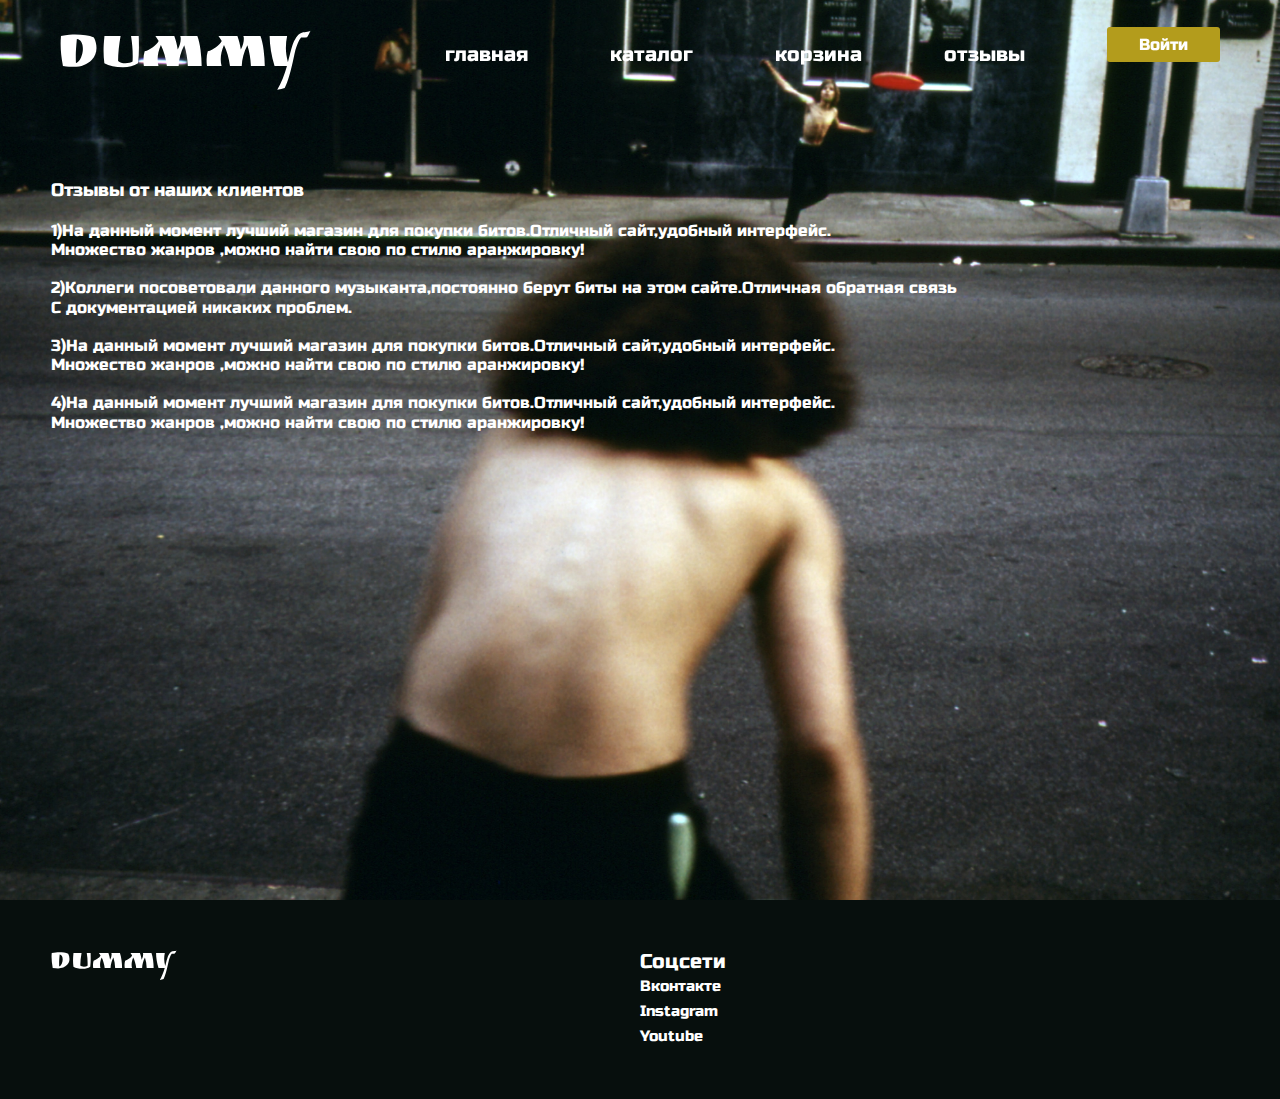
<file: Сайт/feedback.html>
<!DOCTYPE html>
<html lang="en">
<head>
    <meta charset="UTF-8">
    <meta http-equiv="X-UA-Compatible" content="IE=edge">
    <meta name="viewport" content="width=device-width, initial-scale=1.0">
    <title>Отзывы</title>
    <link rel="stylesheet" href="./css/reset.css">
    <link rel="stylesheet" href="./css/feetback-stily.css">
</head>
<body>
    <header class="header">
        <div class="wrapper">
            <div class="header__wrapper">
                <div class="header__logo">
                    <a href="/" class="header__logo-link">
                        <img src="./img/svg/dummy.svg" alt="Dummy" class="header__logo-pic">
                    </a>
                </div>
                
                <nav class="header__nav">
                    <ul class="header__list">
                        <li class="header__item">
                            <a href="index.html" class="header__link">главная</a>
                        </li>
                        <li class="header__item">
                            <a href="catalog.html" class="header__link">каталог</a>
                        </li>
                        <li class="header__item">
                            <a href="basket.html" class="header__link">корзина</a>
                        </li>
                        <li class="header__item">
                            <a href="#!" class="header__link">отзывы</a>
                        </li>
                        <li class="sign">
                            <a href="login.html" class="sign__back">Войти</a>
                        </li>
                    </ul>
                </nav>
             </div>
        </div>
    </header>

    <main class="main">
        <section class="intro">
            <div class="wrapper">
                <h1 class="title">
                    <strong>Отзывы от наших клиентов</strong> 
                </h1>
                <h2 class="subtitle">
                    <br>1)На данный момент лучший магазин для покупки битов.Отличный сайт,удобный интерфейс.</br>
                        <p>
                        Множество жанров ,можно найти свою по стилю аранжировку!
                        </p>
                    <br>2)Коллеги посоветовали данного музыканта,постоянно берут биты на этом сайте.Отличная обратная связь</br>
                        <p>
                        С документацией никаких проблем.
                        </p>
                    <br>3)На данный момент лучший магазин для покупки битов.Отличный сайт,удобный интерфейс.</br>
                        <p>
                        Множество жанров ,можно найти свою по стилю аранжировку!
                        </p>
                    <br>4)На данный момент лучший магазин для покупки битов.Отличный сайт,удобный интерфейс.</br>
                        <p>
                        Множество жанров ,можно найти свою по стилю аранжировку!
                        </p>
                </h2>
            </div>
        </section>
    </main>

    <footer class="footer">
        <div class="wrapper">
            <div class="footer__item">
                <div class="footer__logo">
                    <img src="./img/svg/dummyFoot.svg"  alt="" class="footer__logo-pic">
                </div>
                <nav class="footer__nav">
                    <ul class="footer__menu">
                        <li class="footer__menu-item">
                            <h3 class="footer__menu-title">Соцсети</h3>
                        </li>
                        <li class="footer__menu-item">
                            <a href="https://vk.com/public189046890" class="footer__menu-link">Вконтакте</a>
                        </li>
                        <li class="footer__menu-item">
                            <a href="#!" class="footer__menu-link">Instagram</a>
                        </li>
                        <li class="footer__menu-item">
                            <a href="https://www.youtube.com/channel/UC0x2ER21wXmEtyLH4sxuByA" class="footer__menu-link">Youtube</a>                            </a>
                        </li>
                    </ul>
                </nav>
            </div>
        </div>
    </footer>

    
</body>
</html>
</file>
<file: Сайт/css/feetback-stily.css>
/* russo-one-regular - cyrillic_latin */
@font-face {
    font-display: swap; /* Check https://developer.mozilla.org/en-US/docs/Web/CSS/@font-face/font-display for other options. */
    font-family: 'Russo One';
    font-style: normal;
    font-weight: 400;
    src: url('../fonts/russo-one-v14-cyrillic_latin-regular.woff2') format('woff2'), /* Chrome 36+, Opera 23+, Firefox 39+ */
         url('../fonts/russo-one-v14-cyrillic_latin-regular.woff') format('woff'); /* Chrome 5+, Firefox 3.6+, IE 9+, Safari 5.1+ */
  }

  /* ruslan-display-regular - cyrillic_latin */
@font-face {
    font-display: swap; /* Check https://developer.mozilla.org/en-US/docs/Web/CSS/@font-face/font-display for other options. */
    font-family: 'Ruslan Display';
    font-style: normal;
    font-weight: 400;
    src: url('../fonts/ruslan-display-v22-cyrillic_latin-regular.woff2') format('woff2'), /* Chrome 36+, Opera 23+, Firefox 39+ */
         url('../fonts/ruslan-display-v22-cyrillic_latin-regular.woff') format('woff'); /* Chrome 5+, Firefox 3.6+, IE 9+, Safari 5.1+ */
  }
  html{
    box-sizing: border-box;
  }
*, *::before, *::after{
    box-sizing: inherit;
}

body{
    font-family: 'Russo One';
    font-style: normal;
    font-size: 16px;
    line-height: 1.2;
    font-weight: normal; 
    color: white;
}

.wrapper{
    max-width: 2900px;
    margin: 0 auto;
}

/*Header style start */

.header{
    position: fixed;
    top: 0;
    left: 0;
    width: 100%;
}

.header__wrapper{
    display: flex;
    flex-wrap: wrap;
    align-items: flex-end;
    justify-content: space-between;
    padding-left: 60px;
    padding-top: 20px;
    padding-right: 60px;
    
}

.header__list{
    display: flex;
    flex-wrap: wrap;
}

.header__item{
    margin-right: 82px;
}

.header__item:last-child{
    margin-right: 0;
}

.header__link{
    font-size: 20px;
    line-height: 70px;
    color: white;
    text-decoration: none;
}

.header__link:hover,.header__link:focus,.header__link:active{
    opacity: .80;
}

/*Header style end */


/*intro style start */



.intro{
    min-height: 100vh;
    background: url(../img/feedback.jpg) no-repeat center;
    background-size: cover;
    padding-top: 180px;
    padding-left: 4%;
}




/*intro style end */


.search-form__info{
    display: flex;
    flex-wrap: wrap;
    
}

.search-form__field{
    width: 250px;
    background-color: transparent;
    background: url(../img/svg/ellipse.svg)no-repeat left top;
    background-size: 30px;
    border: 0;
    border-bottom: 4px solid #FFFFFF;
    margin-right: 200px;
    padding-left: 40px;
    padding-bottom: 10px;
    font-weight: 400;
    font-size: 20px;
    color: #FFFFFF;
}

.search-form__field::placeholder{
    font-weight: 400;
    font-size: 20px;
    color: #FFFFFF;
    font-family: 'Russo One';
}

.search-form__submit{
    padding: 0% 3%;
    font-family: 'Russo One';
    background-color: white;
}

.search-form__submit:hover,.search-form__submit:focus,.search-form__submit:active{
    background: rgb(242, 242, 242);
}

/*footer_stile start*/

.footer{
    background:rgba(7, 15, 13, 1);
    padding: 50px 0;
}

.footer__logo{
    padding-left: 4%;
    padding-bottom: 0%;
}

.footer__item{
    display: flex;
    flex-wrap: wrap;
}

.footer__logo{
    width: 50%;
}

.footer__nav{
    width: 50%;
}

.footer__menu-title{
    font-weight: 400;
    font-size: 20px;
    line-height: 50 px;
}

.footer__menu-link{
    color: white;
    font-weight: 400;
    font-size: 15px;
    line-height: 25px;
    text-decoration: none;
}

.footer__menu-link:hover,.footer__menu-link:focus,.footer__menu-link:active{
    opacity: .80;
}

/*footer_stile end*/

.title{
    font-weight: 500;
    font-size:large;
    
}

.sign__back{
    background-color: rgb(179, 156, 28);
    font-family: 'Russo One';
    color: azure;
    size: 200px;
    margin-top: 6%;
    padding: 10%;
    border:  none;
    display: inline-block; /* Строчно-блочный элемент */
    
    color: #fff; /* Белый цвет текста */
    padding: 0.5rem 2rem; /* Поля вокруг текста */
    text-decoration: none; /* Убираем подчёркивание */
    border-radius: 3px; /* Скругляем уголки */
}

.sign__back:hover,.sign__back:focus,.sign__back:active{
    background: rgb(195, 170, 30);
}
</file>
